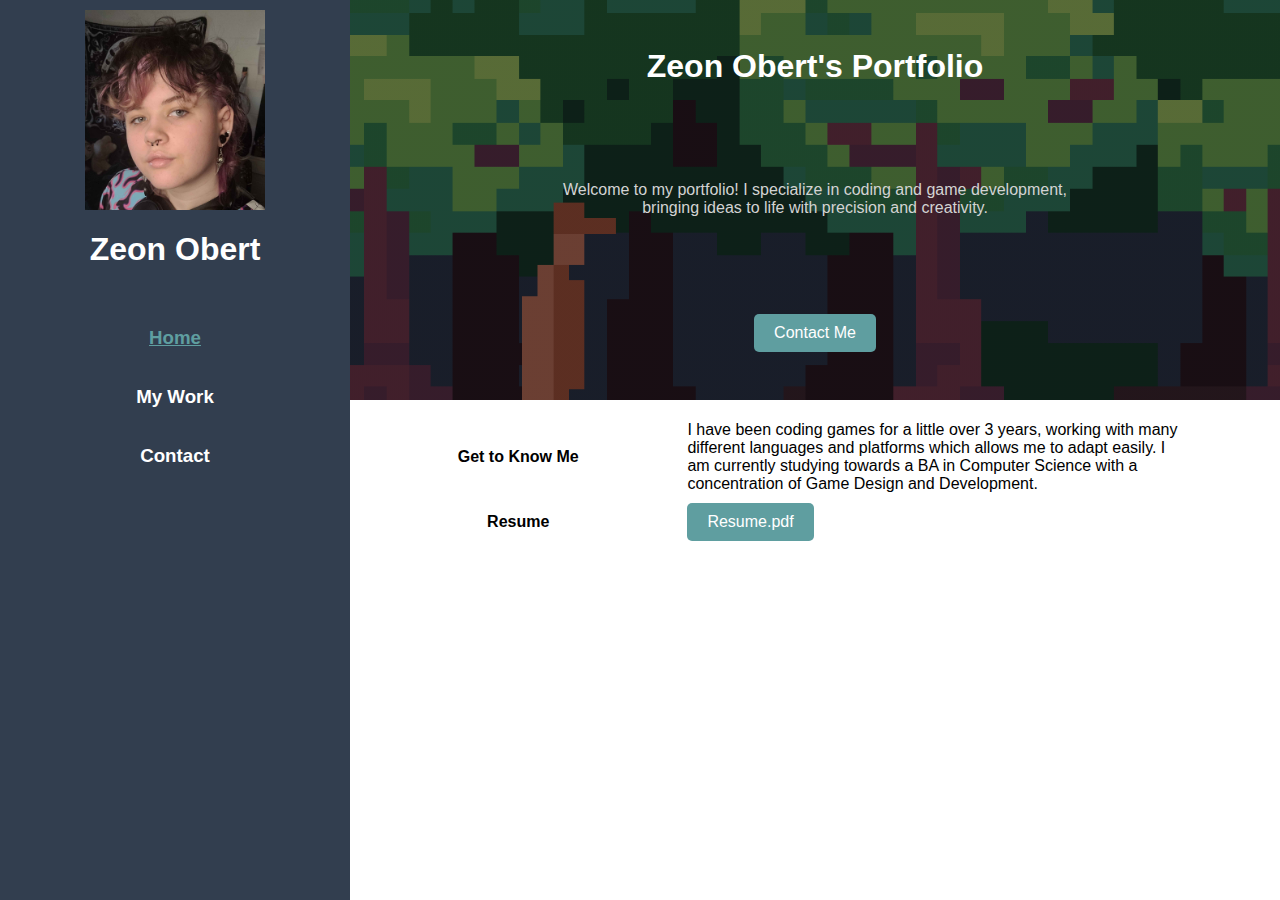
<file: index.html>
<!DOCTYPE html>
<html lang="en">

<head>
    <meta charset="UTF-8">
    <meta name="viewport" content="width=device-width, initial-scale=1.0">
    <link rel="stylesheet" href="style.css">
    <title>Portfolio Page - Zeon Obert</title>
</head>

<body>
    <div class="container">
        <div class="left">
            <img src="images/ProfilePict.jpg" alt="Profile Picture" />
            <h1>Zeon Obert</h1>
            <br />
            <h3><a href="index.html">Home</a></h3>
            <h3><a href="MyWork.html">My Work</a></h3>
            <h3><a href="Contact.html">Contact</a></h3>

        </div>
        <div class="right">
            <div class="intro">

                <h1>Zeon Obert's Portfolio</h1>
                <p>Welcome to my portfolio! I specialize in coding and game development,<br />bringing ideas to life with precision and creativity.</p>
                <input type="button" onclick="location.href='Contact.html'" value="Contact Me" />

            </div>
            <br />
            <div class="information">
                <table style="width:90%">
                    <tr>
                        <th style="height:50px">Get to Know Me</th>
                        <td style="width:60%">I have been coding games for a little over 3 years, working with many different languages and platforms which allows me to adapt easily. I am currently studying towards a BA in Computer Science with a concentration of Game Design and Development.</td>
                    </tr>
                    <tr>
                        <th style="height:50px">Resume</th>
                        <td><a href='Resume.pdf' target="_blank">
                                <input type="button" value="Resume.pdf" />
                            </a>
                        </td>
                    </tr>
                </table>
            </div>
        </div>
    </div>
<script>
    const links = document.querySelectorAll("a");

    // Get current URL
    const currentURL = window.location.href;

    // Loop through the links and add 'active' class to the matching link
    links.forEach(link => {
        if (link.href === currentURL) {
            link.classList.add("active");
        }
    });
</script>
</body>
</html>
</file>
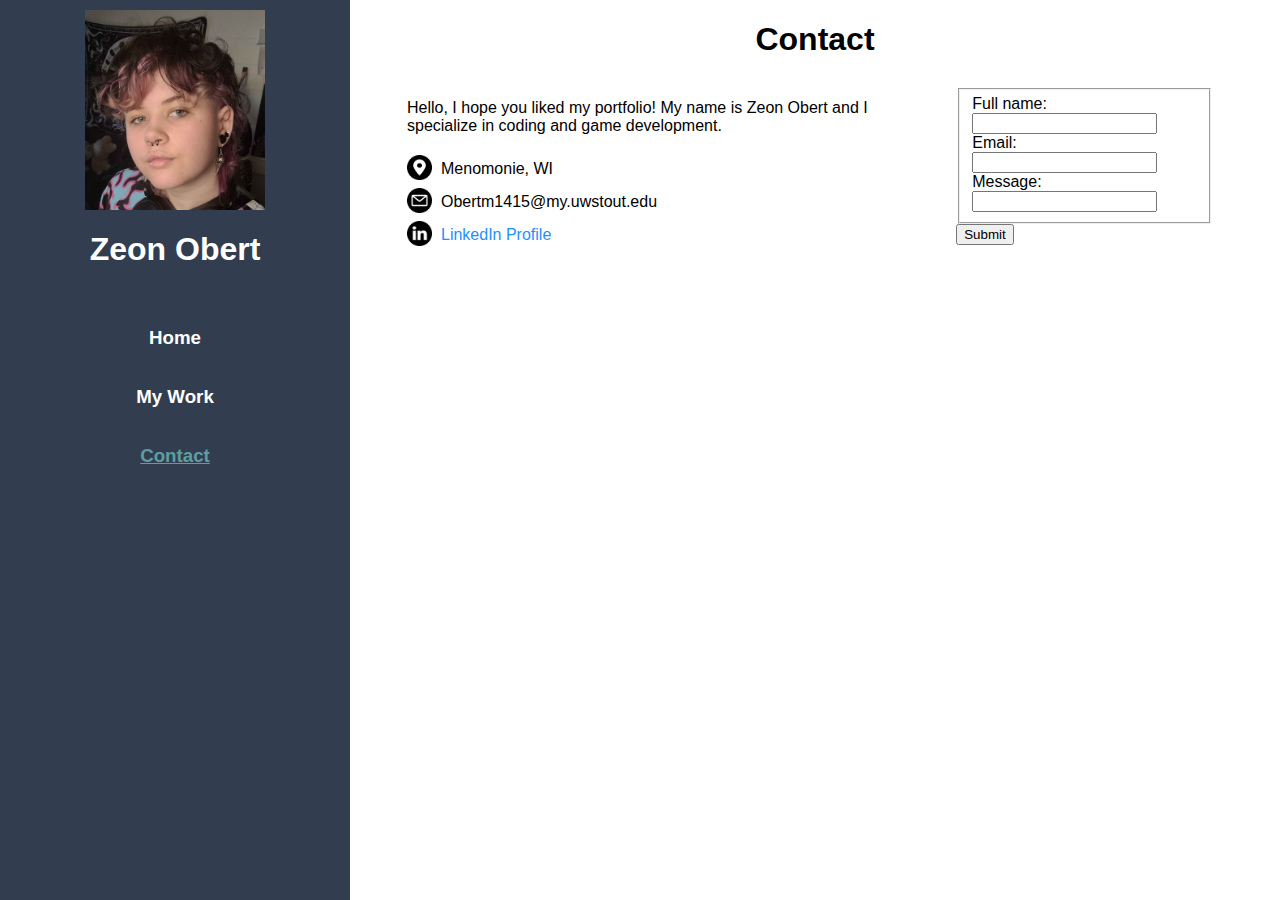
<file: Contact.html>
<!DOCTYPE html>
<html lang="en">

<head>
    <meta charset="UTF-8">
    <meta name="viewport" content="width=device-width, initial-scale=1.0">
    <link rel="stylesheet" href="style.css" type="text/css" media="screen" />
    <title>Contact - Zeon Obert</title>
    <script src="sumbit.js" type="text/javascript"></script>
</head>

<body>
    <div class="container">
        <div class="left">
            <img src="images/ProfilePict.jpg" alt="Profile Picture" />
            <h1>Zeon Obert</h1>
            <br />
            <h3><a href="ProfilePage.html">Home</a></h3>
            <h3><a href="MyWork.html">My Work</a></h3>
            <h3><a href="Contact.html">Contact</a></h3>

        </div>
        <div class="right">
            <div class="Header" style="text-align:center"><h1>Contact</h1></div>
            <table>
                <tr>
                    <td style="width:50px" rowspan="4"></td>
                    <td colspan="2">
                        <p>
                            Hello, I hope you liked my portfolio! My name is Zeon Obert and I specialize
                            in coding and game development.
                        </p>
                    </td>
                    <td style="width:25px" rowspan="4"></td>
                    <td rowspan="4">
                        <form name="messageForm" action="https://mscs-php.uwstout.edu/2024FA/cs/248/002/obertm1415/messSum.php" method="post">
                            <fieldset>
                                <label for="name" id="nameLabel">Full name:</label>
                                <input type="text" id="name" name="name" /> <br />
                                <label for="email" id="emailLabel">Email:</label>
                                <input type="email" id="email" name="email" /> <br />
                                <label for="message" id="messageLabel">Message:</label>
                                <input type="text" id="message" name="message" maxlength="200" /><br />
                            </fieldset>
                            <button type="button" onclick="submitForm()">Submit</button>
                        </form>
                    </td>
                    <td style="width:60px" rowspan="4"></td>
                </tr>
                <tr>
                    <td style="width:30px"><img src="images/gps.png" alt="Location Icon" width="25" height="25" /></td>
                    <td>Menomonie, WI</td>
                </tr>
                <tr>
                    <td><img src="images/email.png" alt="Email Icon" width="25" height="25" /></td>
                    <td>Obertm1415@my.uwstout.edu</td>
                </tr>
                <tr>
                    <td><img src="images/linkedin.png" alt="LinkedIn Icon" width="25" height="25" /></td>
                    <td><a href="https://www.linkedin.com/in/zeon-obert-2099092a9/" target="_blank" style="color:dodgerblue">LinkedIn Profile</a></td>
                </tr>
            </table>
        </div>
    </div>
<script>
    const links = document.querySelectorAll("a");

    // Get current URL
    const currentURL = window.location.href;

    // Loop through the links and add 'active' class to the matching link
    links.forEach(link => {
        if (link.href === currentURL) {
            link.classList.add("active");
        }
    });
</script>
</body>
</html>
</file>
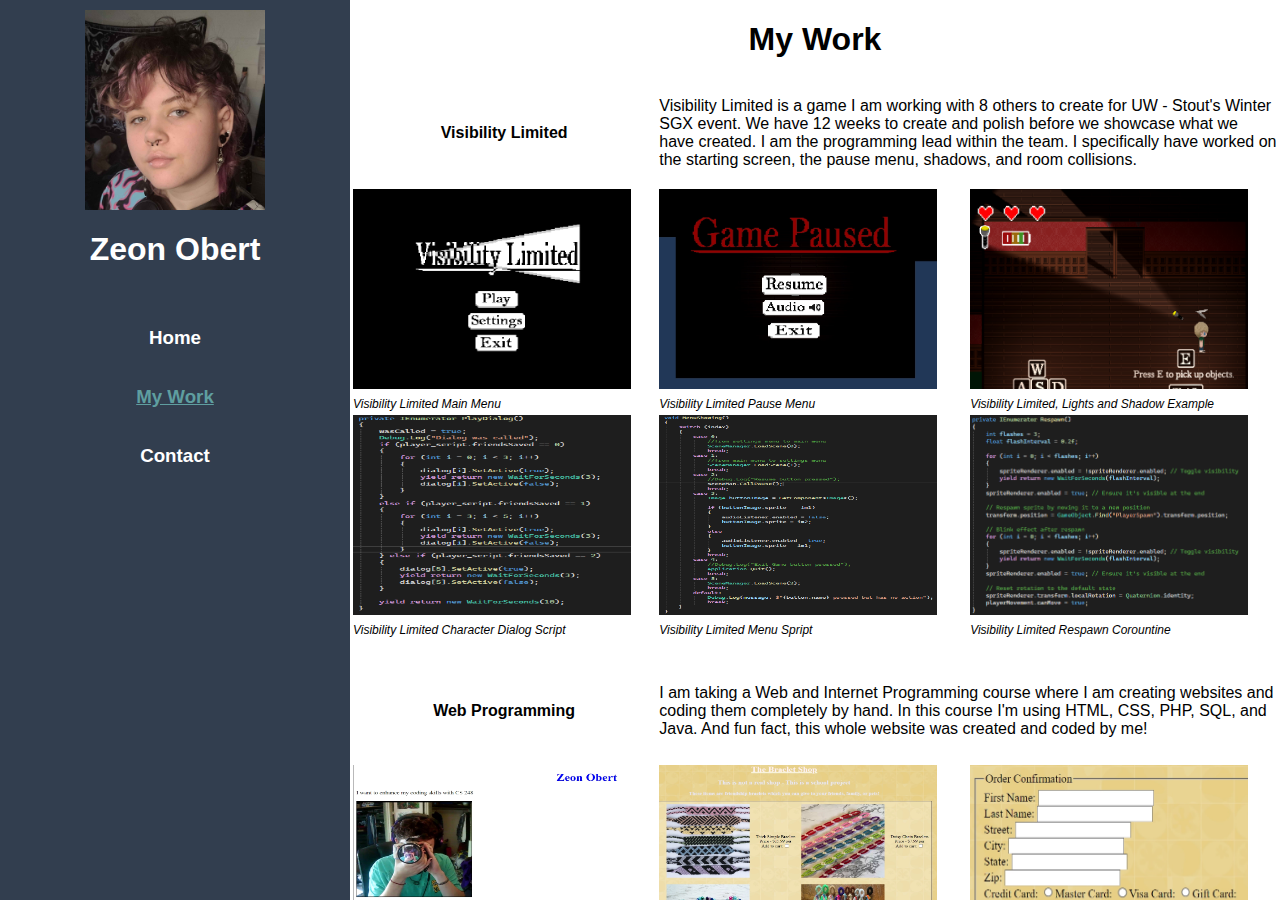
<file: MyWork.html>
<!DOCTYPE html>
<html lang="en">

<head>
    <meta charset="UTF-8">
    <meta name="viewport" content="width=device-width, initial-scale=1.0">
    <link rel="stylesheet" href="style.css">
    <title>My Work - Zeon Obert</title>
</head>

<body>
    <div class="container">
        <div class="left">
            <img src="images/ProfilePict.jpg" alt="Profile Picture" />
            <h1>Zeon Obert</h1>
            <br />
            <h3><a href="ProfilePage.html">Home</a></h3>
            <h3><a href="MyWork.html">My Work</a></h3>
            <h3><a href="Contact.html">Contact</a></h3>

        </div>
        <div class="right" style="align-content:center">
            <h1 class="Header" style="text-align:center">My Work</h1>

            <table class="work" style="width:100%">
                <tr>
                    <th style="width:33%; height:100px">Visibility Limited</th>
                    <td colspan="2">
                        Visibility Limited is a game I am working with 8 others to create for UW - Stout's Winter SGX event.
                        We have 12 weeks to create and polish before we showcase what we have created.
                        I am the programming lead within the team.
                        I specifically have worked on the starting screen, the pause menu, shadows, and room collisions.
                    </td>
                </tr>
                <tr></tr>
                <tr>
                    <td><img id="VisImg1" src="images/VisLim.png" alt="Visibility Limited Main Menu" width="278" height="200"></td>
                    <td><img id="VisImg2" src="images/GamePause.png" alt="Visibility Limited Pause Menu" width="278" height="200"></td>
                    <td><img id="VisImg3" src="images/Flashlight.png" alt="Visibility Limited, Lights and Shadows Example" width="278" height="200"></td>
                </tr>
                <tr id="description">
                    <td style="font-size:12px; font-style:italic">Visibility Limited Main Menu</td>
                    <td style="font-size:12px; font-style:italic">Visibility Limited Pause Menu</td>
                    <td style="font-size:12px; font-style:italic">Visibility Limited, Lights and Shadow Example</td>
                </tr>
                <tr>
                    <td><img id="VisScp1" src="images/DialogScript.png" alt="Visibility Limited Character Dialog Script" width="278" height="200"></td>
                    <td><img id="VisScp2" src="images/MenuScript.png" alt="Visibility Limited Menu Spript" width="278" height="200"></td>
                    <td><img id="VisScp3" src="images/RespawnScript.png" alt="Visibility Limited Respawn Corountine" width="278" height="200"></td>
                </tr>
                <tr>
                    <td style="font-size:12px; font-style:italic">Visibility Limited Character Dialog Script</td>
                    <td style="font-size:12px; font-style:italic">Visibility Limited Menu Spript</td>
                    <td style="font-size:12px; font-style:italic">Visibility Limited Respawn Corountine</td>
                </tr>
            </table>
            <br />
            <table class="work">
                <tr>
                    <th style="width:33%; height: 100px">Web Programming</th>
                    <td colspan="2">
                        I am taking a Web and Internet Programming course where I am creating websites and coding them completely
                        by hand. In this course I'm using HTML, CSS, PHP, SQL, and Java. And fun fact, this whole website was created and coded by me!
                    </td>
                </tr>
                <tr>
                    <td><img id="CSImg1" src="images/AboutMe1.png" alt="About Me Page" width="278" height="200"></td>
                    <td><img id="CSImg2" src="images/BracletShop.png" alt="Braclet Shop Page" width="278" height="200"></td>
                    <td><img id="CSImg3" src="images/Form.png" alt="Braclet Shop Submit Form" width="278" height="200"></td>
                </tr>
                <tr>
                    <td style="font-size:12px; font-style:italic">About Me Page</td>
                    <td style="font-size:12px; font-style:italic">Braclet Shop Page</td>
                    <td style="font-size:12px; font-style:italic">Braclet Shop Submit Form</td>
                </tr>
                <tr>
                    <td><img id="CSScp1" src="images/AboutMe.png" alt="About Me HTML" width="278" height="200"></td>
                    <td><img id="CSScp2" src="images/MoviePhp.png" alt="Movie Review PHP" width="278" height="200"></td>
                    <td><img id="CSScp3" src="images/ShopCSS.png" alt="Braclet Shop CSS" width="278" height="200"></td>
                </tr>
                <tr>
                    <td style="font-size:12px; font-style:italic">About Me HTML</td>
                    <td style="font-size:12px; font-style:italic">Movie Review PHP</td>
                    <td style="font-size:12px; font-style:italic">Braclet Shop CSS</td>
                </tr>
            </table>

            <div id="myModal" class="modal">
                <span class="close">&times;</span>
                <img class="modal-content" id="img01">
                <div id="caption"></div>
            </div>
        </div>
</body>
</html>

<script>
    const links = document.querySelectorAll("a");

    // Get current URL
    const currentURL = window.location.href;

    // Loop through the links and add 'active' class to the matching link
    links.forEach(link => {
        if (link.href === currentURL) {
            link.classList.add("active");
        }
    });

    const modal = document.getElementById("myModal");
    const modalImg = document.getElementById("img01");
    const caption = document.getElementById("caption");
    const images = document.querySelectorAll("img");

    images.forEach(img => {
        img.addEventListener("click", () => {
            modal.style.display = "block";
            modalImg.src = img.src;
            caption.innerText = img.alt;
        });
    });

    const closeModal = document.querySelector(".close");
    closeModal.onclick = () => {
        modal.style.display = "none";
    };
</script>
</file>
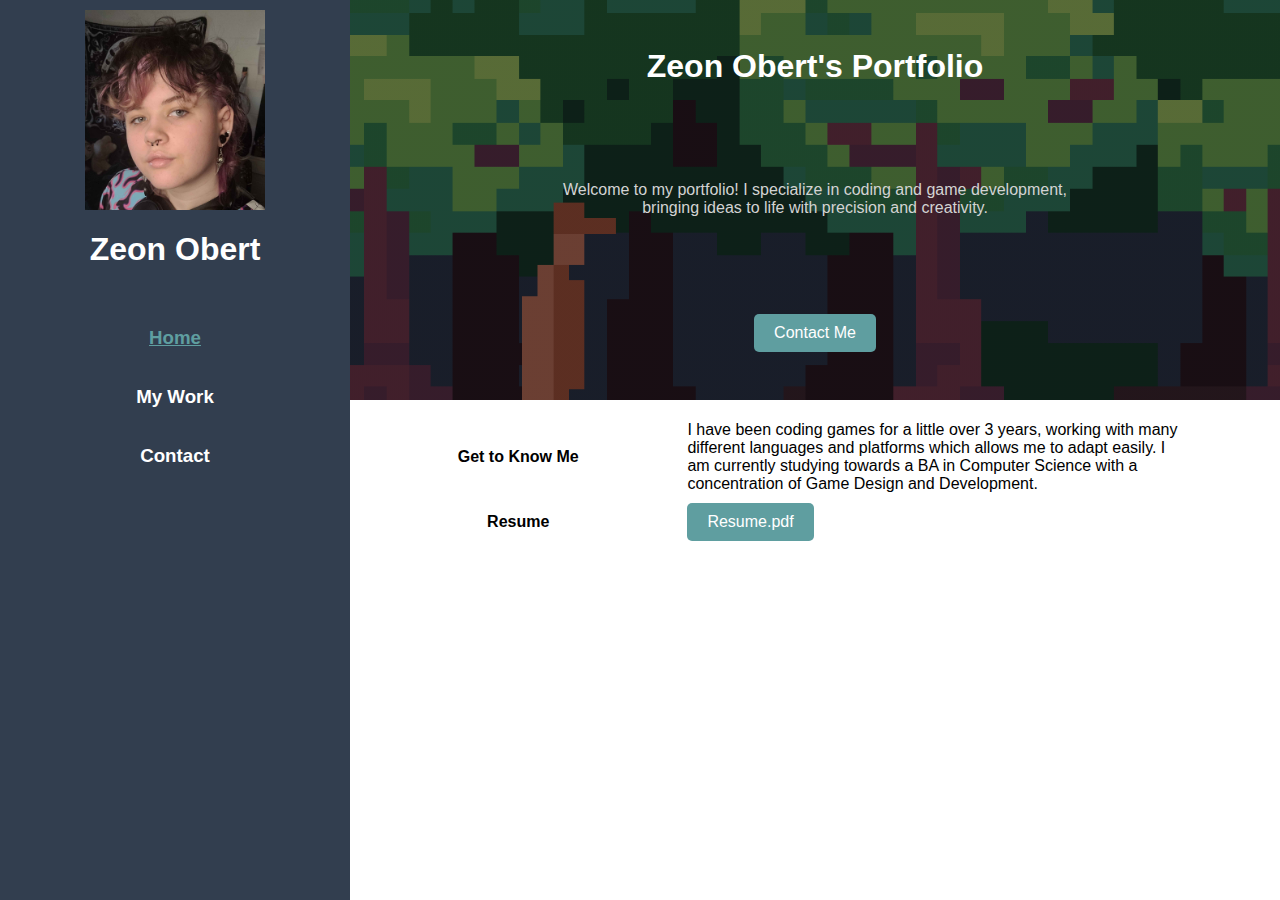
<file: ProfilePage.html>
<!DOCTYPE html>
<html lang="en">

<head>
    <meta charset="UTF-8">
    <meta name="viewport" content="width=device-width, initial-scale=1.0">
    <link rel="stylesheet" href="style.css">
    <title>Portfolio Page - Zeon Obert</title>
</head>

<body>
    <div class="container">
        <div class="left">
            <img src="images/ProfilePict.jpg" alt="Profile Picture" />
            <h1>Zeon Obert</h1>
            <br />
            <h3><a href="ProfilePage.html">Home</a></h3>
            <h3><a href="MyWork.html">My Work</a></h3>
            <h3><a href="Contact.html">Contact</a></h3>

        </div>
        <div class="right">
            <div class="intro">

                <h1>Zeon Obert's Portfolio</h1>
                <p>Welcome to my portfolio! I specialize in coding and game development,<br />bringing ideas to life with precision and creativity.</p>
                <input type="button" onclick="location.href='Contact.html'" value="Contact Me" />

            </div>
            <br />
            <div class="information">
                <table style="width:90%">
                    <tr>
                        <th style="height:50px">Get to Know Me</th>
                        <td style="width:60%">I have been coding games for a little over 3 years, working with many different languages and platforms which allows me to adapt easily. I am currently studying towards a BA in Computer Science with a concentration of Game Design and Development.</td>
                    </tr>
                    <tr>
                        <th style="height:50px">Resume</th>
                        <td><a href='Resume.pdf' target="_blank">
                                <input type="button" value="Resume.pdf" />
                            </a>
                        </td>
                    </tr>
                </table>
            </div>
        </div>
    </div>
<script>
    const links = document.querySelectorAll("a");

    // Get current URL
    const currentURL = window.location.href;

    // Loop through the links and add 'active' class to the matching link
    links.forEach(link => {
        if (link.href === currentURL) {
            link.classList.add("active");
        }
    });
</script>
</body>
</html>
</file>
<file: style.css>
body {
    margin: 0;
    font-family: Arial, sans-serif;
    display: flex;
    flex-direction: column;
    height: 100vh;
}

.container {
    display: flex;
    height: 100vh;
}

.left {
    position: fixed;
    top: 0;
    left: 0;
    width: 350px;
    height: 100vh;
    background-color: #323E4FFF;
    color: white;
    padding: 10px;
    box-sizing: border-box;
    display: flex;
    flex-direction: column;
    justify-content: flex-start;
    align-items: center;
}

.right {
    margin-left: 350px;
    flex: 1;
    overflow-y: auto;
    height: 100vh;
    box-sizing: border-box;
}

.intro {
    display: grid; /* Use Grid for centering */
    place-items: center; /* Center content horizontally and vertically */
    height: 400px;
    width: 100%;
    background: linear-gradient(rgb(8, 8, 16, 0.60), rgba(8, 8, 16, 0.60)), url('images/Background.png');
    background-repeat: no-repeat;
    background-position: center;
    background-size: cover;
    text-align: center;
}

.intro h1, .intro p, .intro input {
    margin: 0; /* Reset margins */
    text-align: center; /* Ensure text is centered */
    color: white;
}

.intro h1 {
    color: white;
}

.intro p {
    color: lightgrey;
}

input[type="button"] {
    padding: 10px 20px;
    font-size: 16px;
    cursor: pointer;
    border: none;
    background-color: cadetblue;
    color: white;
    border-radius: 5px;
    transition: background-color 0.3s;
}

input[type="submit"] {
    padding: 10px 20px;
    font-size: 16px;
    cursor: pointer;
    border: none;
    background-color: cadetblue;
    color: white;
    border-radius: 5px;
    transition: background-color 0.3s;
}

input[type="button"]:hover {
    background-color: darkcyan;
}

.left img {
    width: 180px;
    height: 200px;
}

a:link {
    color: white;
    background-color: transparent;
    text-decoration: none;
}

a:visited {
    color: white;
    background-color: transparent;
    text-decoration: none;
}

a:hover {
    color: mediumpurple;
    background-color: transparent;
    text-decoration: underline;
}

a.active {
    color: cadetblue;
    background-color: transparent;
    text-decoration: underline;
}

.Header {
    text-align: center;
    text-decoration-color: cadetblue;
}

.modal {
    display: none;
    position: fixed;
    z-index: 1000;
    padding-top: 60px;
    left: 0;
    top: 0;
    width: 100%;
    height: 100%;
    overflow: auto;
    background-color: rgba(0, 0, 0, 0.8);
}

.modal-content {
    margin: auto;
    display: block;
    max-width: 80%;
}

.close {
    position: absolute;
    top: 15px;
    right: 35px;
    color: #fff;
    font-size: 40px;
    font-weight: bold;
    cursor: pointer;
}

.Content {
    margin: auto;
    text-align: center;
}
</file>
